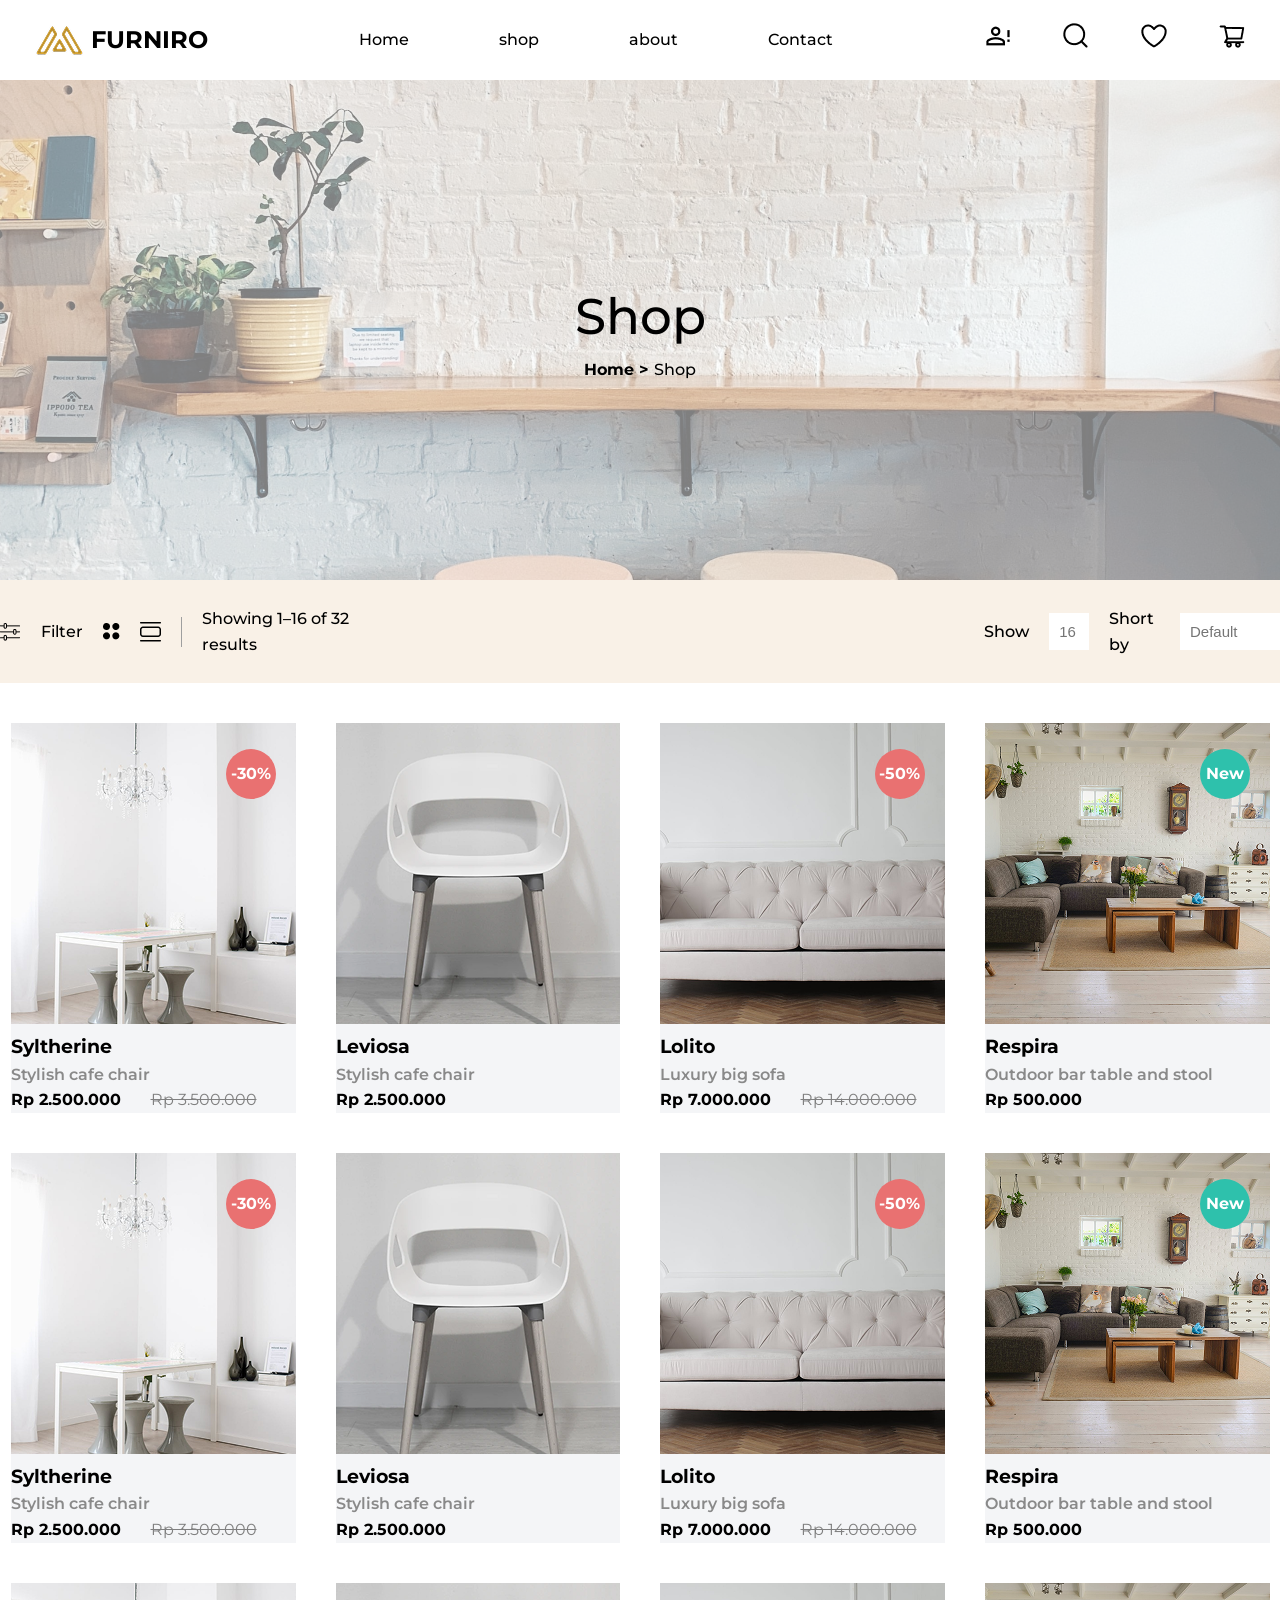
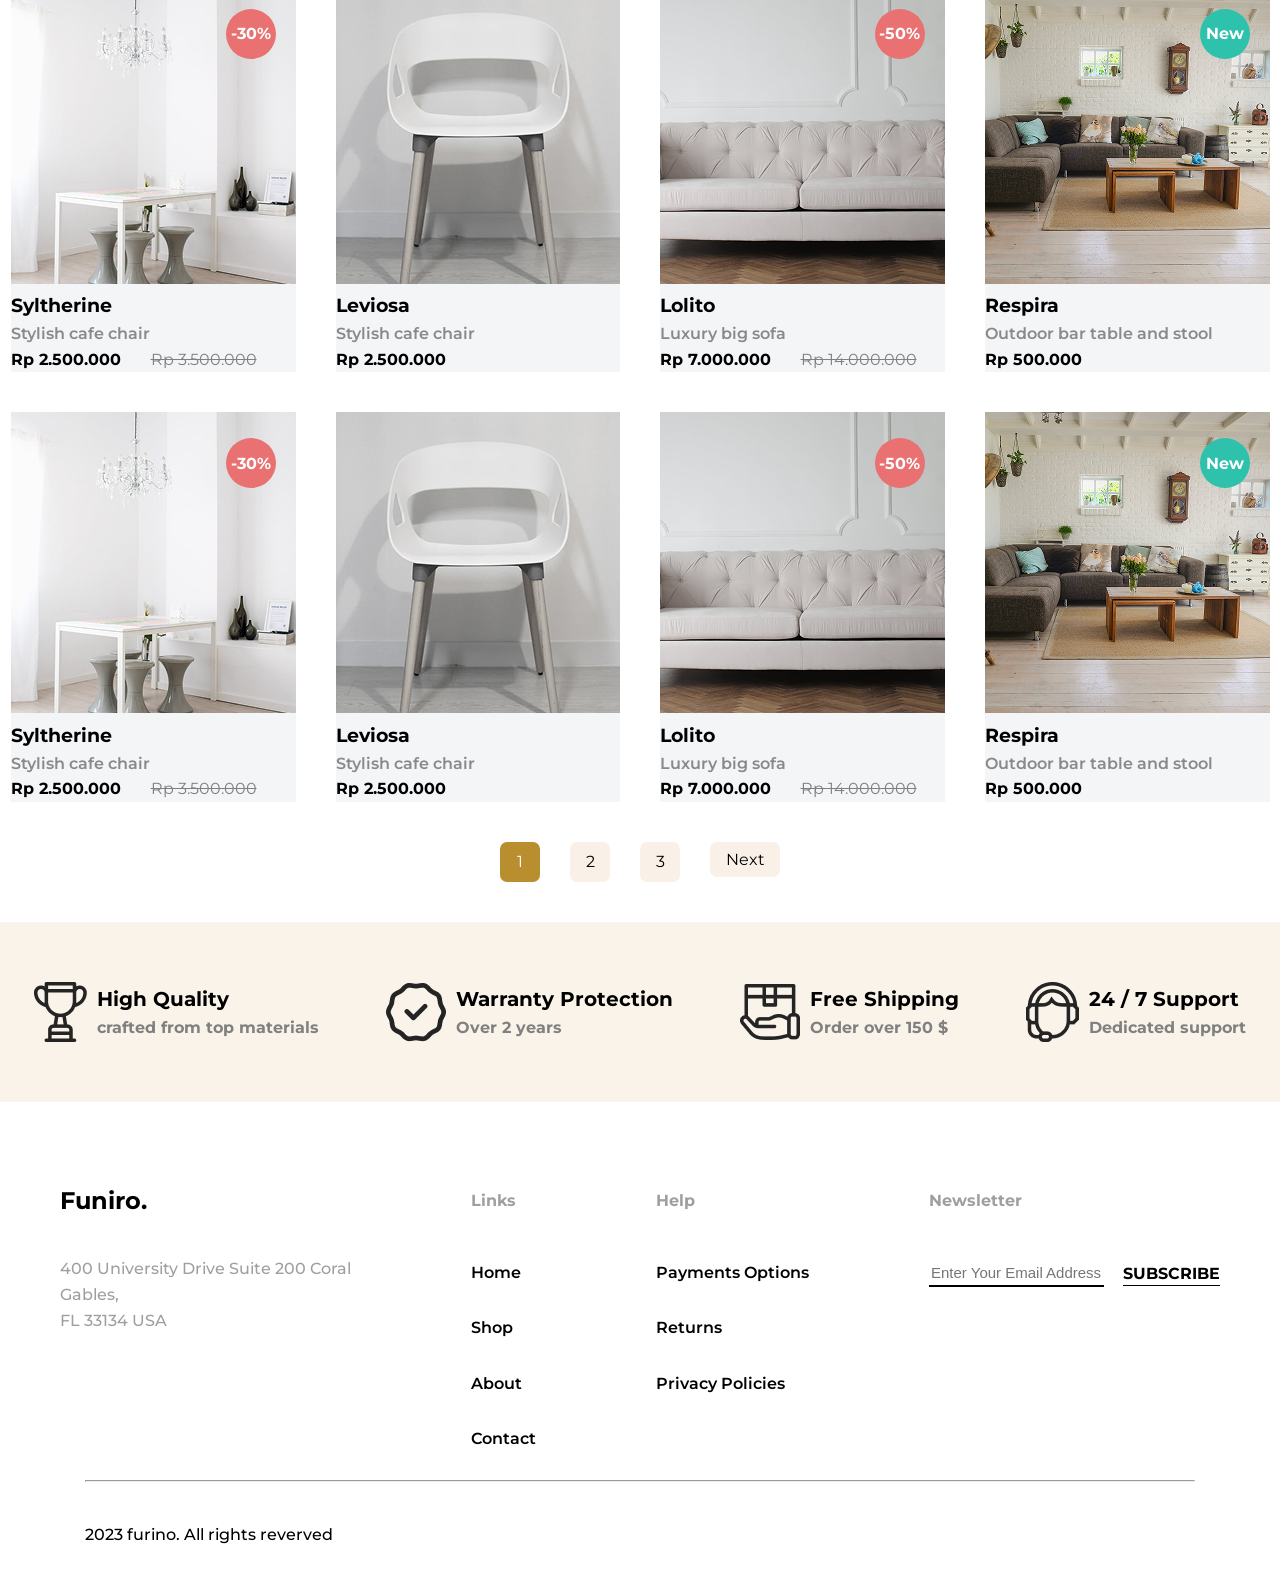
<file: Page2.html>
<!doctype html>
<html lang="en">
  <head>
    <meta charset="UTF-8" />
    <meta name="viewport" content="width=device-width, initial-scale=1.0" />
    <title>Document</title>
    <link rel="stylesheet" href="style.css" />
    <link rel="preconnect" href="https://fonts.googleapis.com" />
    <link rel="preconnect" href="https://fonts.gstatic.com" crossorigin />
    <link
      href="https://fonts.googleapis.com/css2?family=Montserrat:ital,wght@0,100..900;1,100..900&display=swap"
      rel="stylesheet" />
  </head>
  <body>
    <!-- navbar -->
    <nav class="navbar">
      <div id="navKiri">
        <img src="icon/Meubel House_Logos-05.png" alt="logo" />
        <h1>FURNIRO</h1>
      </div>

      <div id="navTengah">
        <a href="#">Home</a>
        <a href="#">shop</a>
        <a href="#">about</a>
        <a href="#">Contact</a>
      </div>

      <div id="navKanan">
        <a href="#">
          <img src="icon/mdi_account-alert-outline.png" alt="account" />
        </a>
        <a href="#">
          <img src="icon/akar-icons_search.png" alt="search" />
        </a>
        <a href="#">
          <img src="icon/akar-icons_heart.png" alt="heart" />
        </a>
        <a href="#">
          <img src="icon/ant-design_shopping-cart-outlined.png" alt="cart" />
        </a>
      </div>
    </nav>
    <!-- navbar end -->

    <!-- Pewmbukaan  -->
    <div id="P2-pembukaan">
      <div id="P2PA">
        <img src="picture/P2/Pembukaan.jpg" alt="image" />
        <div id="divp">
          <h1>Shop</h1>
          <p>Home > <span>Shop</span></p>
        </div>
      </div>
      <div id="P2PB">
        <div id="divPA">
          <img src="icon/Page2/Vector.png" alt="gambar" />
          <p>Filter</p>
          <img src="icon/Page2/Vector (1).png" alt="gambar" />
          <img src="icon/Page2/Vector (2).png" alt="gambar" />
          <div></div>
          <p>Showing 1–16 of 32 results</p>
        </div>
        <div id="divPB">
          <label for="show">Show</label>
          <input type="text" name="number" placeholder="16" id="number" />
          <label for="Short by">Short by</label>
          <input type="text" name="barang" placeholder="Default" id="Default" />
        </div>
      </div>
    </div>
    <!-- Pembukaan end -->

    <!-- product -->
    <div id="OurProducts">
      <div id="p22">
        <div id="Our-1">
          <div class="Our">
            <div>
              <p class="Our-ab">-30%</p>
              <img src="picture/OurProducts/image 1.png" alt="gambar" />
              <h3 class="Our-h3">Syltherine</h3>
              <p class="Our-p">Stylish cafe chair</p>
              <div>
                <p>Rp 2.500.000</p>
                <s>Rp 3.500.000</s>
              </div>
            </div>
            <div id="Our-bayangan">
              <a href="#" id="button-1">Add to card</a>
              <div id="Our-dll">
                <a href="#"><img src="icon/Share.png" alt="gambar" /> Share</a>
                <a href="#"
                  ><img src="icon/compare.png" alt="gambar" /> Compare</a
                >
                <a href="#"><img src="icon/Like.png" alt="gambar" />Like</a>
              </div>
            </div>
          </div>

          <div class="Our">
            <div>
              <img src="picture/OurProducts/image 2.png" alt="gambar" />
              <h3 class="Our-h3">Leviosa</h3>
              <p class="Our-p">Stylish cafe chair</p>
              <div>
                <p>Rp 2.500.000</p>
              </div>
            </div>
            <div id="Our-bayangan">
              <a href="#" id="button-1">Add to card</a>
              <div id="Our-dll">
                <a href="#"><img src="icon/Share.png" alt="gambar" /> Share</a>
                <a href="#"
                  ><img src="icon/compare.png" alt="gambar" /> Compare</a
                >
                <a href="#"><img src="icon/Like.png" alt="gambar" />Like</a>
              </div>
            </div>
          </div>

          <div class="Our">
            <div>
              <p class="Our-ab">-50%</p>
              <img src="picture/OurProducts/image 3.png" alt="gambar" />
              <h3 class="Our-h3">Lolito</h3>
              <p class="Our-p">Luxury big sofa</p>
              <div>
                <p>Rp 7.000.000</p>
                <s>Rp 14.000.000</s>
              </div>
            </div>
            <div id="Our-bayangan">
              <a href="#" id="button-1">Add to card</a>
              <div id="Our-dll">
                <a href="#"><img src="icon/Share.png" alt="gambar" /> Share</a>
                <a href="#"
                  ><img src="icon/compare.png" alt="gambar" /> Compare</a
                >
                <a href="#"><img src="icon/Like.png" alt="gambar" />Like</a>
              </div>
            </div>
          </div>

          <div class="Our">
            <div>
              <p class="Our-abs">New</p>
              <img src="picture/OurProducts/image 4.png" alt="gambar" />
              <h3 class="Our-h3">Respira</h3>
              <p class="Our-p">Outdoor bar table and stool</p>
              <div>
                <p>Rp 500.000</p>
              </div>
            </div>
            <div id="Our-bayangan">
              <a href="#" id="button-1">Add to card</a>
              <div id="Our-dll">
                <a href="#"><img src="icon/Share.png" alt="gambar" /> Share</a>
                <a href="#"
                  ><img src="icon/compare.png" alt="gambar" /> Compare</a
                >
                <a href="#"><img src="icon/Like.png" alt="gambar" />Like</a>
              </div>
            </div>
          </div>
        </div>

        <div id="Our-1">
          <div class="Our">
            <div>
              <p class="Our-ab">-30%</p>
              <img src="picture/OurProducts/image 1.png" alt="gambar" />
              <h3 class="Our-h3">Syltherine</h3>
              <p class="Our-p">Stylish cafe chair</p>
              <div>
                <p>Rp 2.500.000</p>
                <s>Rp 3.500.000</s>
              </div>
            </div>
            <div id="Our-bayangan">
              <a href="#" id="button-1">Add to card</a>
              <div id="Our-dll">
                <a href="#"><img src="icon/Share.png" alt="gambar" /> Share</a>
                <a href="#"
                  ><img src="icon/compare.png" alt="gambar" /> Compare</a
                >
                <a href="#"><img src="icon/Like.png" alt="gambar" />Like</a>
              </div>
            </div>
          </div>

          <div class="Our">
            <div>
              <img src="picture/OurProducts/image 2.png" alt="gambar" />
              <h3 class="Our-h3">Leviosa</h3>
              <p class="Our-p">Stylish cafe chair</p>
              <div>
                <p>Rp 2.500.000</p>
              </div>
            </div>
            <div id="Our-bayangan">
              <a href="#" id="button-1">Add to card</a>
              <div id="Our-dll">
                <a href="#"><img src="icon/Share.png" alt="gambar" /> Share</a>
                <a href="#"
                  ><img src="icon/compare.png" alt="gambar" /> Compare</a
                >
                <a href="#"><img src="icon/Like.png" alt="gambar" />Like</a>
              </div>
            </div>
          </div>

          <div class="Our">
            <div>
              <p class="Our-ab">-50%</p>
              <img src="picture/OurProducts/image 3.png" alt="gambar" />
              <h3 class="Our-h3">Lolito</h3>
              <p class="Our-p">Luxury big sofa</p>
              <div>
                <p>Rp 7.000.000</p>
                <s>Rp 14.000.000</s>
              </div>
            </div>
            <div id="Our-bayangan">
              <a href="#" id="button-1">Add to card</a>
              <div id="Our-dll">
                <a href="#"><img src="icon/Share.png" alt="gambar" /> Share</a>
                <a href="#"
                  ><img src="icon/compare.png" alt="gambar" /> Compare</a
                >
                <a href="#"><img src="icon/Like.png" alt="gambar" />Like</a>
              </div>
            </div>
          </div>

          <div class="Our">
            <div>
              <p class="Our-abs">New</p>
              <img src="picture/OurProducts/image 4.png" alt="gambar" />
              <h3 class="Our-h3">Respira</h3>
              <p class="Our-p">Outdoor bar table and stool</p>
              <div>
                <p>Rp 500.000</p>
              </div>
            </div>
            <div id="Our-bayangan">
              <a href="#" id="button-1">Add to card</a>
              <div id="Our-dll">
                <a href="#"><img src="icon/Share.png" alt="gambar" /> Share</a>
                <a href="#"
                  ><img src="icon/compare.png" alt="gambar" /> Compare</a
                >
                <a href="#"><img src="icon/Like.png" alt="gambar" />Like</a>
              </div>
            </div>
          </div>
        </div>

        <div id="Our-1">
          <div class="Our">
            <div>
              <p class="Our-ab">-30%</p>
              <img src="picture/OurProducts/image 1.png" alt="gambar" />
              <h3 class="Our-h3">Syltherine</h3>
              <p class="Our-p">Stylish cafe chair</p>
              <div>
                <p>Rp 2.500.000</p>
                <s>Rp 3.500.000</s>
              </div>
            </div>
            <div id="Our-bayangan">
              <a href="#" id="button-1">Add to card</a>
              <div id="Our-dll">
                <a href="#"><img src="icon/Share.png" alt="gambar" /> Share</a>
                <a href="#"
                  ><img src="icon/compare.png" alt="gambar" /> Compare</a
                >
                <a href="#"><img src="icon/Like.png" alt="gambar" />Like</a>
              </div>
            </div>
          </div>

          <div class="Our">
            <div>
              <img src="picture/OurProducts/image 2.png" alt="gambar" />
              <h3 class="Our-h3">Leviosa</h3>
              <p class="Our-p">Stylish cafe chair</p>
              <div>
                <p>Rp 2.500.000</p>
              </div>
            </div>
            <div id="Our-bayangan">
              <a href="#" id="button-1">Add to card</a>
              <div id="Our-dll">
                <a href="#"><img src="icon/Share.png" alt="gambar" /> Share</a>
                <a href="#"
                  ><img src="icon/compare.png" alt="gambar" /> Compare</a
                >
                <a href="#"><img src="icon/Like.png" alt="gambar" />Like</a>
              </div>
            </div>
          </div>

          <div class="Our">
            <div>
              <p class="Our-ab">-50%</p>
              <img src="picture/OurProducts/image 3.png" alt="gambar" />
              <h3 class="Our-h3">Lolito</h3>
              <p class="Our-p">Luxury big sofa</p>
              <div>
                <p>Rp 7.000.000</p>
                <s>Rp 14.000.000</s>
              </div>
            </div>
            <div id="Our-bayangan">
              <a href="#" id="button-1">Add to card</a>
              <div id="Our-dll">
                <a href="#"><img src="icon/Share.png" alt="gambar" /> Share</a>
                <a href="#"
                  ><img src="icon/compare.png" alt="gambar" /> Compare</a
                >
                <a href="#"><img src="icon/Like.png" alt="gambar" />Like</a>
              </div>
            </div>
          </div>

          <div class="Our">
            <div>
              <p class="Our-abs">New</p>
              <img src="picture/OurProducts/image 4.png" alt="gambar" />
              <h3 class="Our-h3">Respira</h3>
              <p class="Our-p">Outdoor bar table and stool</p>
              <div>
                <p>Rp 500.000</p>
              </div>
            </div>
            <div id="Our-bayangan">
              <a href="#" id="button-1">Add to card</a>
              <div id="Our-dll">
                <a href="#"><img src="icon/Share.png" alt="gambar" /> Share</a>
                <a href="#"
                  ><img src="icon/compare.png" alt="gambar" /> Compare</a
                >
                <a href="#"><img src="icon/Like.png" alt="gambar" />Like</a>
              </div>
            </div>
          </div>
        </div>

        <div id="Our-1">
          <div class="Our">
            <div>
              <p class="Our-ab">-30%</p>
              <img src="picture/OurProducts/image 1.png" alt="gambar" />
              <h3 class="Our-h3">Syltherine</h3>
              <p class="Our-p">Stylish cafe chair</p>
              <div>
                <p>Rp 2.500.000</p>
                <s>Rp 3.500.000</s>
              </div>
            </div>
            <div id="Our-bayangan">
              <a href="#" id="button-1">Add to card</a>
              <div id="Our-dll">
                <a href="#"><img src="icon/Share.png" alt="gambar" /> Share</a>
                <a href="#"
                  ><img src="icon/compare.png" alt="gambar" /> Compare</a
                >
                <a href="#"><img src="icon/Like.png" alt="gambar" />Like</a>
              </div>
            </div>
          </div>

          <div class="Our">
            <div>
              <img src="picture/OurProducts/image 2.png" alt="gambar" />
              <h3 class="Our-h3">Leviosa</h3>
              <p class="Our-p">Stylish cafe chair</p>
              <div>
                <p>Rp 2.500.000</p>
              </div>
            </div>
            <div id="Our-bayangan">
              <a href="#" id="button-1">Add to card</a>
              <div id="Our-dll">
                <a href="#"><img src="icon/Share.png" alt="gambar" /> Share</a>
                <a href="#"
                  ><img src="icon/compare.png" alt="gambar" /> Compare</a
                >
                <a href="#"><img src="icon/Like.png" alt="gambar" />Like</a>
              </div>
            </div>
          </div>

          <div class="Our">
            <div>
              <p class="Our-ab">-50%</p>
              <img src="picture/OurProducts/image 3.png" alt="gambar" />
              <h3 class="Our-h3">Lolito</h3>
              <p class="Our-p">Luxury big sofa</p>
              <div>
                <p>Rp 7.000.000</p>
                <s>Rp 14.000.000</s>
              </div>
            </div>
            <div id="Our-bayangan">
              <a href="#" id="button-1">Add to card</a>
              <div id="Our-dll">
                <a href="#"><img src="icon/Share.png" alt="gambar" /> Share</a>
                <a href="#"
                  ><img src="icon/compare.png" alt="gambar" /> Compare</a
                >
                <a href="#"><img src="icon/Like.png" alt="gambar" />Like</a>
              </div>
            </div>
          </div>

          <div class="Our">
            <div>
              <p class="Our-abs">New</p>
              <img src="picture/OurProducts/image 4.png" alt="gambar" />
              <h3 class="Our-h3">Respira</h3>
              <p class="Our-p">Outdoor bar table and stool</p>
              <div>
                <p>Rp 500.000</p>
              </div>
            </div>
            <div id="Our-bayangan">
              <a href="#" id="button-1">Add to card</a>
              <div id="Our-dll">
                <a href="#"><img src="icon/Share.png" alt="gambar" /> Share</a>
                <a href="#"
                  ><img src="icon/compare.png" alt="gambar" /> Compare</a
                >
                <a href="#"><img src="icon/Like.png" alt="gambar" />Like</a>
              </div>
            </div>
          </div>
        </div>
      </div>

      <div class="p2">
        <a href="#" class="p21">1</a>
        <a href="#" class="p223">2</a>
        <a href="#" class="p223">3</a>
        <a href="#" class="p24">Next</a>
      </div>
    </div>
    <!-- product end -->

    <!-- footer v2 -->
     <div class="footerv2">
      <div class="fv2">
        <img src="icon/Page2/piala.png" alt="img">
        <div>
          <h1>High Quality</h1>
          <p>crafted from top materials</p>
        </div>
      </div>

      <div class="fv2">
        <img src="icon/Page2/centanghitam.png" alt="img">
        <div>
          <h1>Warranty Protection</h1>
          <p>Over 2 years</p>
        </div>
      </div>

      <div class="fv2">
        <img src="icon/Page2/paket.png" alt="img">
        <div>
          <h1>Free Shipping</h1>
          <p>Order over 150 $</p>
        </div>
      </div>

      <div class="fv2">
        <img src="icon/Page2/operator.png" alt="img">
        <div>
          <h1>24 / 7 Support</h1>
          <p>Dedicated support</p>
        </div>
      </div>
      
     </div>
    <!-- footer v2 edn -->

     <!-- footer -->
    <footer>
      <div id="FooterA">
        <div id="FA1">
          <h2>Funiro.</h2>
          <p>
            400 University Drive Suite 200 Coral <br />
            Gables, <br />
            FL 33134 USA
          </p>
        </div>
        <div class="FA2">
          <p>Links</p>
          <a href="#">Home</a>
          <a href="#">Shop</a>
          <a href="#">About</a>
          <a href="#">Contact</a>
        </div>
        <div class="FA2">
          <p>Help</p>
          <a href="#">Payments Options</a>
          <a href="#">Returns</a>
          <a href="#">Privacy Policies</a>
        </div>
        <div id="FA4">
          <p>Newsletter</p>
          <div id="under">
            <div>
              <input
                type="email"
                name="email"
                placeholder="Enter Your Email Address "
                id="FI" />
              <div class="underline"></div>
            </div>
            <p class="FKANAN">SUBSCRIBE</p>
          </div>
        </div>
      </div>
      <div id="FooterB">
        <hr>
        <p>2023 furino. All rights reverved</p>
      </div>
    </footer>
    <!-- footer end-->
  </body>
</html>
</file>
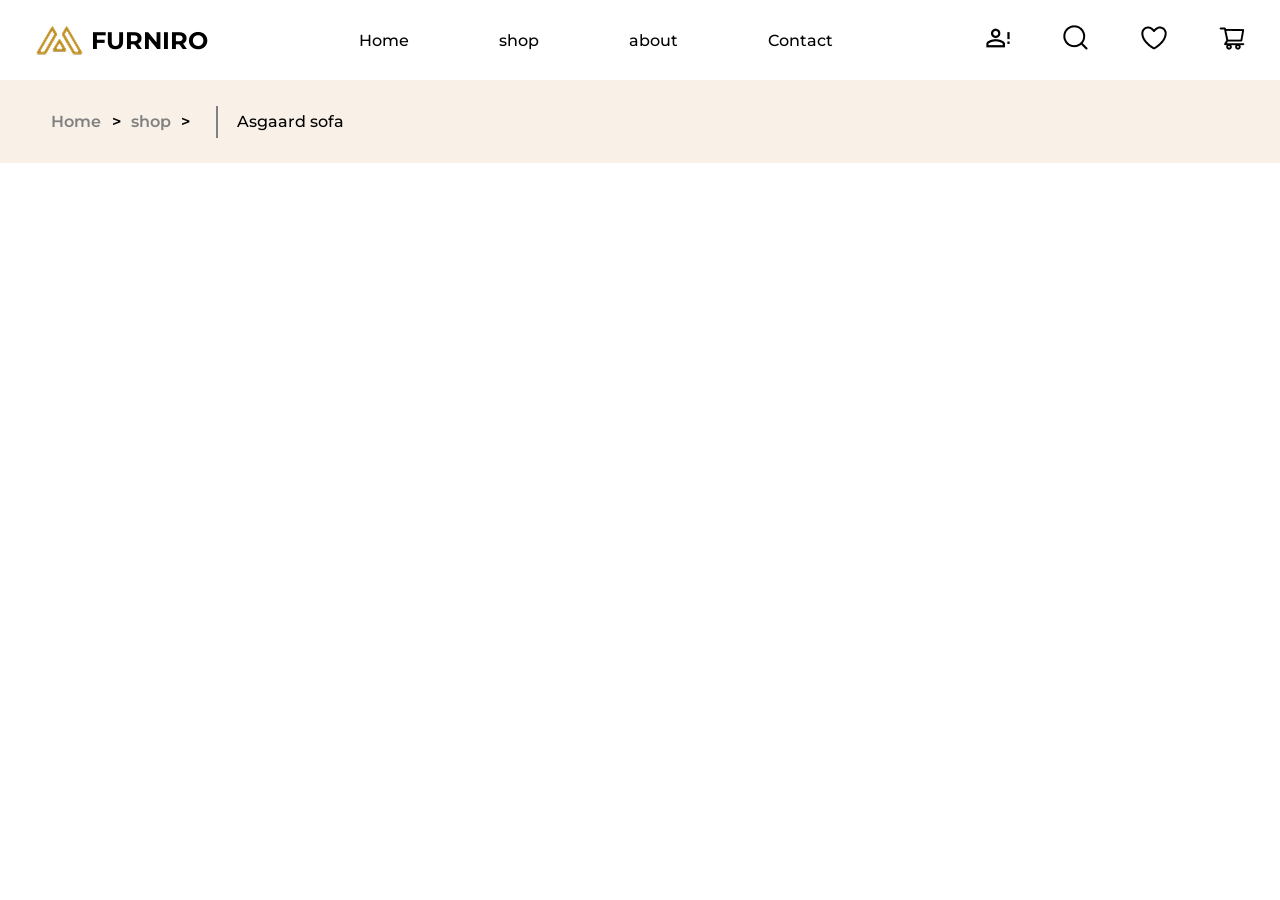
<file: Singgleproduct.html>
<!doctype html>
<html lang="en">
  <head>
    <meta charset="UTF-8" />
    <meta name="viewport" content="width=device-width, initial-scale=1.0" />
    <link rel="stylesheet" href="s.css" />
    <link rel="preconnect" href="https://fonts.googleapis.com" />
    <link rel="preconnect" href="https://fonts.gstatic.com" crossorigin />
    <link
      href="https://fonts.googleapis.com/css2?family=Montserrat:ital,wght@0,100..900;1,100..900&display=swap"
      rel="stylesheet" />
    <title>Singgle Product</title>
  </head>
  <body>
    <!-- navbar -->
    <nav class="navbar">
      <div id="navKiri">
        <img src="icon/Meubel House_Logos-05.png" alt="logo" />
        <h1>FURNIRO</h1>
      </div>

      <div id="navTengah">
        <a href="#">Home</a>
        <a href="#">shop</a>
        <a href="#">about</a>
        <a href="#">Contact</a>
      </div>

      <div id="navKanan">
        <a href="#">
          <img src="icon/mdi_account-alert-outline.png" alt="account" />
        </a>
        <a href="#">
          <img src="icon/akar-icons_search.png" alt="search" />
        </a>
        <a href="#">
          <img src="icon/akar-icons_heart.png" alt="heart" />
        </a>
        <a href="#">
          <img src="icon/ant-design_shopping-cart-outlined.png" alt="cart" />
        </a>
      </div>
    </nav>
    <!-- navbar end -->

    <!-- bagian atas -->
     <div id="A">
      <p class="App">Home <span>></span> shop <span>></span></p>
      <div></div>
      <p class="Ap">Asgaard sofa</p>
     </div>
    <!-- bagian atas end-->

    


  </body>
</html>
</file>
<file: style.css>
body {
  margin: 0;
  padding: 0;
  line-height: 1.6;
  font-family: "Montserrat", sans-serif;
}

h1 {
  font-weight: 700;
}

p {
  font-weight: 700;
}
/* navbar */
.navbar {
  padding: 30px 0px;
  background-color: #ffffff;
  display: flex;
  flex-direction: row;
  justify-content: space-around;
  align-items: center;
  width: 100%;
  height: 20px;
}

#navKiri {
  display: flex;
  flex-direction: row;
  justify-content: center;
  align-items: center;
  gap: 7px;
}

#navKiri img {
  width: auto;
  height: 140%;
}

#navKiri h1 {
  margin: 0;
}

#navTengah {
  display: flex;
  flex-direction: row;
  justify-content: center;
  gap: 90px;
  width: 50%;
}

#navTengah a {
  color: black;
  text-decoration: none;
  font-weight: 500;
}

#navKanan {
  display: flex;
  flex-direction: row;
  align-items: center;
  justify-content: center;
  gap: 50px;
}

#navKanan a img {
  height: 80%;
  width: auto;
}
/* navbar end */

#luarNew {
  display: flex;
  flex-direction: column;
  position: relative;
  height: 100vh;
}

#pembukaan {
  height: 100vh;
  width: 100;
}

/* newArrival */
#newArrival {
  background-color: #fff3e3;
  width: 550px;
  height: 400px;
  border-radius: 10px;
  position: absolute;
  bottom: 130px;
  right: 110px;
  padding: 40px;
}

.p-a {
  font-family:
    system-ui,
    -apple-system,
    BlinkMacSystemFont,
    "Segoe UI",
    Roboto,
    Oxygen,
    Ubuntu,
    Cantarell,
    "Open Sans",
    "Helvetica Neue",
    sans-serif;
  letter-spacing: 4.5px;
}

#newArrival div h1 {
  color: #b88e2f;
  line-height: 50px;
  font-size: 50px;
  margin: 0px;
}

#newArrival div a {
  color: white;
  background-color: #b88e2f;
  text-decoration: none;
  font-size: 20px;
  font-weight: 600;
  margin-top: 90px;
  display: flex;
  flex-direction: column;
  align-items: center;
  justify-content: center;
  width: 230px;
  height: 80px;
}

#newArrival div a:hover {
  transition: 0.6s;
  background-color: #9c7725;
}

#newArrival div a:active {
  background-color: #9c7725;
  transform: scale(0.96);
}
/* newArrival end */

/* the range */
#the {
  display: flex;
  flex-direction: column;
  align-items: center;
  margin: 0;
  margin-top: 40px;
}

#the p {
  font-weight: 500;
  margin: 0;
}

#img-the {
  display: flex;
  flex-direction: row;
  justify-content: center;
  gap: 20px;
  margin: 60px 0px;
}

#img-the img {
  border-radius: 15px;
}

#img-the div {
  text-align: center;
}

/* the range end */

/* Our Products */

#OurProducts {
  display: flex;
  flex-direction: column;
  align-items: center;
}

#Our-1 {
  display: flex;
  flex-direction: row;
  gap: 40px;
}

.Our {
  display: flex;
  flex-direction: column;
  position: relative;
  background-color: #f4f5f7;
  overflow: hidden;
}

#Our-bayangan {
  display: flex;
  flex-direction: column;
  position: absolute;
  justify-content: center;
  align-items: center;
  inset: 0;
  z-index: 5;
  opacity: 0;
  transform: scale(0.85);
  pointer-events: none;
  transition:
    opacity 0.12s ease-out,
    transform 0.12s cubic-bezier(0.2, 0.9, 0.3, 1.3);
  gap: 20px;
  width: 100%;
  height: 100%;
  background-color: rgba(41, 41, 41, 0.508);
}

.Our:hover #Our-bayangan {
  opacity: 1;
  transform: scale(1);
  pointer-events: auto;
}

#button-1 {
  display: flex;
  flex-direction: column;
  justify-content: center;
  align-items: center;
  background-color: white;
  text-decoration: none;
  font-weight: 600;
  width: 200px;
  height: 48px;
  color: #e89f71;
}

#button-1:hover {
  background-color: #e89f71;
  color: white;
  opacity: 1;
  transform: scale(1);
  transition: 0.9ms;
}

#Our-dll {
  display: flex;
  gap: 15px;
}

#Our-dll a {
  color: white;
  text-decoration: none;
  font-weight: 600;
  display: flex;
  flex-direction: row;
  align-items: center;
}

.Our-ab {
  display: flex;
  flex-direction: column;
  justify-content: center;
  align-items: center;
  position: absolute;
  top: 10px;
  right: 20px;
  border-radius: 100%;
  background-color: #e97171;
  color: white;
  width: 50px;
  height: 50px;
}

.Our-abs {
  display: flex;
  flex-direction: column;
  justify-content: center;
  align-items: center;
  position: absolute;
  top: 10px;
  right: 20px;
  border-radius: 100%;
  background-color: #2ec1ac;
  color: white;
  width: 50px;
  height: 50px;
}

.Our-h3 {
  margin: 0px;
}

.Our-p {
  margin: 0px;
  color: #898989;
  font-weight: 600;
}

.Our div div {
  display: flex;
  flex-direction: row;
  gap: 30px;
}

.Our div div p {
  margin: 0px;
}

.Our div div s {
  color: grey;
}

#Our-2 {
  margin-top: 20px;
  display: flex;
  flex-direction: row;
  gap: 40px;
}

#Our-button2 {
  display: flex;
  flex-direction: column;
  align-items: center;
  justify-content: center;
  border: #b88e2f solid 1px;
  margin: 40px 0px;
  text-decoration: none;
  color: #b88e2f;
  font-weight: 600;
  width: 250px;
  height: 40px;
}
/* Our Products end */

/* Median */
#Median {
  display: flex;
  flex-direction: row;
  position: relative;
  justify-content: right;
  gap: 40px;
  margin: 20px 0px;
  padding: 40px 0px;
  padding-bottom: 30px;
  align-items: center;
  background-color: #fcf8f3;
}

#Median1 {
  display: flex;
  flex-direction: column;
}

#Median1 h1 {
  color: #3a3a3a;
  font-size: 50px;
  line-height: 55px;
  margin: 0;
}

#Median1 p {
  color: #616161;
  font-weight: 600;
  margin-top: 10px;
  margin-bottom: 30px;
}

#Median1 a {
  display: flex;
  flex-direction: column;
  justify-content: center;
  align-items: center;
  width: 150px;
  height: 45px;
  text-decoration: none;
  font-weight: 600;
  background-color: #b88e2f;
  color: white;
}

#Median2 {
  display: flex;
  flex-direction: row;
  position: relative;
  right: 0;
  gap: 20px;
}

.medianG {
  position: relative;
}

#MG {
  display: flex;
  flex-direction: column;
  justify-content: center;
  padding: 40px 30px;
  height: 50px;
  width: 157px;
  position: absolute;
  bottom: 30px;
  left: 30px;
  background-color: #ffffffb8;
}

#MG div {
  display: flex;
  flex-direction: row;
  align-items: center;
  gap: 5px;
  margin: 0;
  color: #616161;
  font-weight: 600;
}

#MG div p {
  margin: 0;
  font-weight: 500;
}

#MG div div {
  background-color: grey;
  height: 1px;
  width: 20px;
}

#MG h1 {
  margin: 0;
  font-size: 25px;
}

#MG-gambar {
  background-color: #b88e2f;
  display: flex;
  flex-direction: column;
  align-items: center;
  justify-content: center;
  position: absolute;
  bottom: 30px;
  right: 108px;
  width: 50px;
  height: 50px;
}

#MedianG2 {
  display: flex;
  flex-direction: column;
}

#MG2 {
  display: flex;
  flex-direction: row;
  gap: 20px;
}

#M {
  background-color: white;
  box-shadow: 0 4px 10px rgba(0, 0, 0, 0.3);
  display: flex;
  flex-direction: column;
  align-items: center;
  justify-content: center;
  position: absolute;
  bottom: 250px;
  right: 55px;
  border-radius: 100%;
  width: 40px;
  height: 40px;
}

#M img {
  height: 15px;
  width: auto;
}

#MG3 {
  display: flex;
  flex-direction: row;
  align-items: center;
  gap: 10px;
  height: 100%;
}

.M1 {
  border-radius: 100%;
  border: #b88e2f solid 1px;
  padding: 5px;
}

.M1 div {
  background-color: #b88e2f;
  border-radius: 100%;
  width: 8px;
  height: 8px;
}

.M2 {
  background-color: #d8d8d8;
  border-radius: 100%;
  width: 8px;
  height: 8px;
}
/* Median end */

/* Funiro */
#FuniroUtama {
  display: flex;
  flex-direction: column;
  align-items: center;
  justify-content: center;
}

#FuniroUtama p {
  margin: 0;
  color: grey;
}

#FuniroUtama h1 {
  margin: 0;
}

#Funiro {
  display: flex;
  flex-direction: row;
  gap: 20px;
}

#FKiri {
  display: flex;
  flex-direction: column;
  gap: 20px;
}

#FKA {
  display: flex;
  flex-direction: row;
  align-items: end;
  gap: 20px;
}

#fka {
  width: 451px;
  height: 312px;
}

#FKB {
  display: flex;
  flex-direction: row;
  align-items: self-start;
  gap: 20px;
}

#FTengah {
  display: flex;
  flex-direction: row;
  align-items: center;
}

#FKanan {
  display: flex;
  flex-direction: column;
  gap: 20px;
}

#Fka {
  display: flex;
  flex-direction: row;
  align-items: end;
  gap: 20px;
}

.fka {
  width: 290px;
  height: 348px;
}

#Fkb {
  display: flex;
  flex-direction: row;
  gap: 20px;
}

.fkb {
  width: 258px;
  height: 196px;
}

/* Funiro */

/* footer */
footer {
  margin-top: 50px;
}

#FooterA {
  display: flex;
  flex-direction: row;
  padding: 20px 0px;
  justify-content: space-around;
}

#FA1 {
  display: flex;
  flex-direction: column;
}

#FA1 h2 {
  margin-top: 10px;
}

#FA1 p {
  color: #9f9f9f;
  font-weight: 500;
}
.FA2 {
  display: flex;
  flex-direction: column;
  gap: 30px;
}

.FA2 p {
  color: #9f9f9f;
}

.FA2 a {
  text-decoration: none;
  color: black;
  font-weight: 600;
}

#FA4 {
  display: flex;
  flex-direction: column;
  gap: 15px;
}

#FA4 {
  color: #9f9f9f;
}

#FI {
  color: #9f9f9f;
  border: none;
  font-weight: 500;
  font-size: 15px;
}

#FI:focus {
  border: none;
  outline: none;
}

.underline {
  background-color: black;
  height: 1.6px;
  width: 175px;
}

#under {
  display: flex;
  flex-direction: row;
  align-items: center;
}

.FKANAN {
  color: black;
  text-decoration: underline;
  text-underline-offset: 6px;
}

#FooterB {
  padding: 0px 85px;
}

#FooterB p {
  font-weight: 500;
  margin: 40px 0px;
}
/* footer end */

/* page 2 */

/* pembukaan  */
#P2-pembukaan {
  display: flex;
  flex-direction: column;
}

#P2PA {
  display: flex;
  flex-direction: column;
  position: relative;
}

#P2PA img {
  height: 500px;
  object-fit: cover;
  object-position: center;
  opacity: 0.5;
}

#divp {
  display: flex;
  flex-direction: column;
  align-items: center;
  position: absolute;
  top: 50%;
  left: 50%;
  transform: translate(-50%, -50%);
}

#divp h1 {
  margin: 0;
  font-size: 50px;
  font-weight: 500;
}

#divp p {
  margin: 0;
}

#divp p span {
  font-weight: 500;
}

#P2PB {
  background-color: #f9f1e7;
  display: flex;
  flex-direction: row;
  justify-content: center;
  gap: 600px;
  margin-bottom: 40px;
}

#divPA {
  display: flex;
  flex-direction: row;
  align-items: center;
  padding: 10px 0px;
  gap: 20px;
}

#divPA p {
  font-weight: 500;
}

#divPA div {
  background-color: #9f9f9f;
  height: 30px;
  width: 1px;
}

#divPB {
  display: flex;
  flex-direction: row;
  justify-content: center;
  align-items: center;
  gap: 20px;
}

#divPB label {
  font-weight: 520;
}

#number {
  font-size: 15px;
  width: 20px;
  display: flex;
  flex-direction: column;
  justify-content: center;
  align-items: center;
  padding: 10px;
  border: none;
}

#number:focus {
  outline: none;
}

#Default {
  font-size: 15px;
  width: 80px;
  padding: 10px;
  border: none;
}

#Default:focus {
  outline: none;
}
/* pembukaan end */

#p22 {
  display: flex;
  flex-direction: column;
  gap: 40px;
}

.p2 {
  display: flex;
  flex-direction: row;
  gap: 30px;
  margin: 40px;
}

.p21 {
  text-decoration: none;
  color: white;
  background-color: #b88e2f;
  width: 40px;
  height: 40px;
  border-radius: 7px;
  display: flex;
  flex-direction: column;
  align-items: center;
  justify-content: center;
}

.p223 {
  text-decoration: none;
  color: black;
  background-color: #f9f1e7;
  width: 40px;
  height: 40px;
  border-radius: 7px;
  display: flex;
  flex-direction: column;
  align-items: center;
  justify-content: center;
}

.p24 {
  text-decoration: none;
  color: black;
  background-color: #f9f1e7;
  width: 70px;
  height: 35px;
  border-radius: 7px;
  display: flex;
  flex-direction: column;
  align-items: center;
  justify-content: center;
}

.footerv2 {
  display: flex;
  flex-direction: row;
  justify-content: space-around;
  padding: 60px 0px;
  background-color: #FAF3EA;
}

.fv2 {
  display: flex;
  flex-direction: row;
  align-items: center;
  justify-content: center;
  gap: 10px;
}

.fv2 div h1{
  margin: 0px;
  font-size: 20px;
}

.fv2 div p{
  margin: 0px;
  color: gray;
}

/* page 2 end */

@media (max-width: 576px) {
  * {
    border: none;
  }

  body {
    margin: 0;
    padding: 0;
    line-height: 1.6;
    font-family: "Montserrat", sans-serif;
    display: flex;
    flex-direction: column;
    width: auto;
  }

  h1 {
    font-weight: 700;
  }

  p {
    font-weight: 700;
  }

  /* navbar */
  .navbar {
    padding: 15px 0px;
    background-color: #ffffff;
    display: flex;
    flex-direction: row;
    justify-content: space-around;
    align-items: center;
    height: 20px;
    width: 500px;
  }

  #navKiri {
    display: flex;
    flex-direction: row;
    justify-content: center;
    align-items: center;
    gap: 2px;
  }

  #navKiri img {
    width: 20px;
    height: auto;
  }

  #navKiri h1 {
    margin: 0;
    font-size: 13px;
  }

  #navTengah {
    display: flex;
    flex-direction: row;
    justify-content: center;
    gap: 17px;
    width: 50%;
  }

  #navTengah a {
    color: black;
    text-decoration: none;
    font-weight: 500;
    font-size: 13px;
  }

  #navKanan {
    display: flex;
    flex-direction: row;
    justify-content: center;
    align-items: center;
    overflow: hidden;
    height: 25px;
    gap: 10px;
  }

  #navKanan a {
    height: 22px;
    width: auto;
  }
  /* navbar end */

  #luarNew {
    display: flex;
    flex-direction: column;
    position: relative;
    height: auto;
    width: 100px;
  }

  #pembukaan {
    height: 300px;
    width: 499px;
  }

  /* newArrival */
  #newArrival {
    background-color: #fff3e3;
    width: 190px;
    height: 149px;
    border-radius: 5px;
    position: absolute;
    top: 80px;
    left: 260px;
    padding: 10px;
  }

  .p-a {
    font-family:
      system-ui,
      -apple-system,
      BlinkMacSystemFont,
      "Segoe UI",
      Roboto,
      Oxygen,
      Ubuntu,
      Cantarell,
      "Open Sans",
      "Helvetica Neue",
      sans-serif;
    letter-spacing: 1px;
    font-weight: 500;
    font-size: 7px;
  }

  .p-b {
    font-family:
      system-ui,
      -apple-system,
      BlinkMacSystemFont,
      "Segoe UI",
      Roboto,
      Oxygen,
      Ubuntu,
      Cantarell,
      "Open Sans",
      "Helvetica Neue",
      sans-serif;
    font-weight: 500;
    font-size: 7px;
  }

  #newArrival div h1 {
    color: #b88e2f;
    line-height: 18px;
    font-size: 17px;
    margin: 0px;
  }

  #newArrival div a {
    color: white;
    background-color: #b88e2f;
    text-decoration: none;
    font-size: 7px;
    margin-top: 26px;
    display: flex;
    flex-direction: column;
    align-items: center;
    justify-content: center;
    width: 80px;
    height: 25px;
  }

  #newArrival div a:hover {
    transition: 0.6s;
    background-color: #9c7725;
  }

  #newArrival div a:active {
    background-color: #9c7725;
    transform: scale(0.96);
  }
  /* newArrival end */
}
</file>
<file: s.css>
* {
  margin: 0;
  padding: 0;
  font-family: 'Montserrat', sans-serif;
}

/* navbar */
.navbar {
  padding: 30px 0px;
  background-color: #ffffff;
  display: flex;
  flex-direction: row;
  justify-content: space-around;
  align-items: center;
  width: 100%;
  height: 20px;
}

#navKiri {
  display: flex;
  flex-direction: row;
  justify-content: center;
  align-items: center;
  gap: 7px;
}

#navKiri img {
  width: auto;
  height: 140%;
}

#navKiri h1 {
  margin: 0;
}

#navTengah {
  display: flex;
  flex-direction: row;
  justify-content: center;
  gap: 90px;
  width: 50%;
}

#navTengah a {
  color: black;
  text-decoration: none;
  font-weight: 500;
}

#navKanan {
  display: flex;
  flex-direction: row;
  align-items: center;
  justify-content: center;
  gap: 50px;
}

#navKanan a img {
  height: 80%;
  width: auto;
}
/* navbar end */

#A {
  display: flex;
  flex-direction: row;
  align-items: center;
  background-color: #F9F1E7;
  padding: 2% 4%;
  gap: 1.5vw;
}

.App{
  font-weight: 600;
  color: gray ;
} 

.App span{
  color: black;
  margin: 0 0.5vw;
}

#A div {
  background-color: gray;
  height: 2rem;
  width: 0.1rem;
}

.Ap {
  color: black;
  font-weight: 500;
}

/* bagian atas */
</file>
